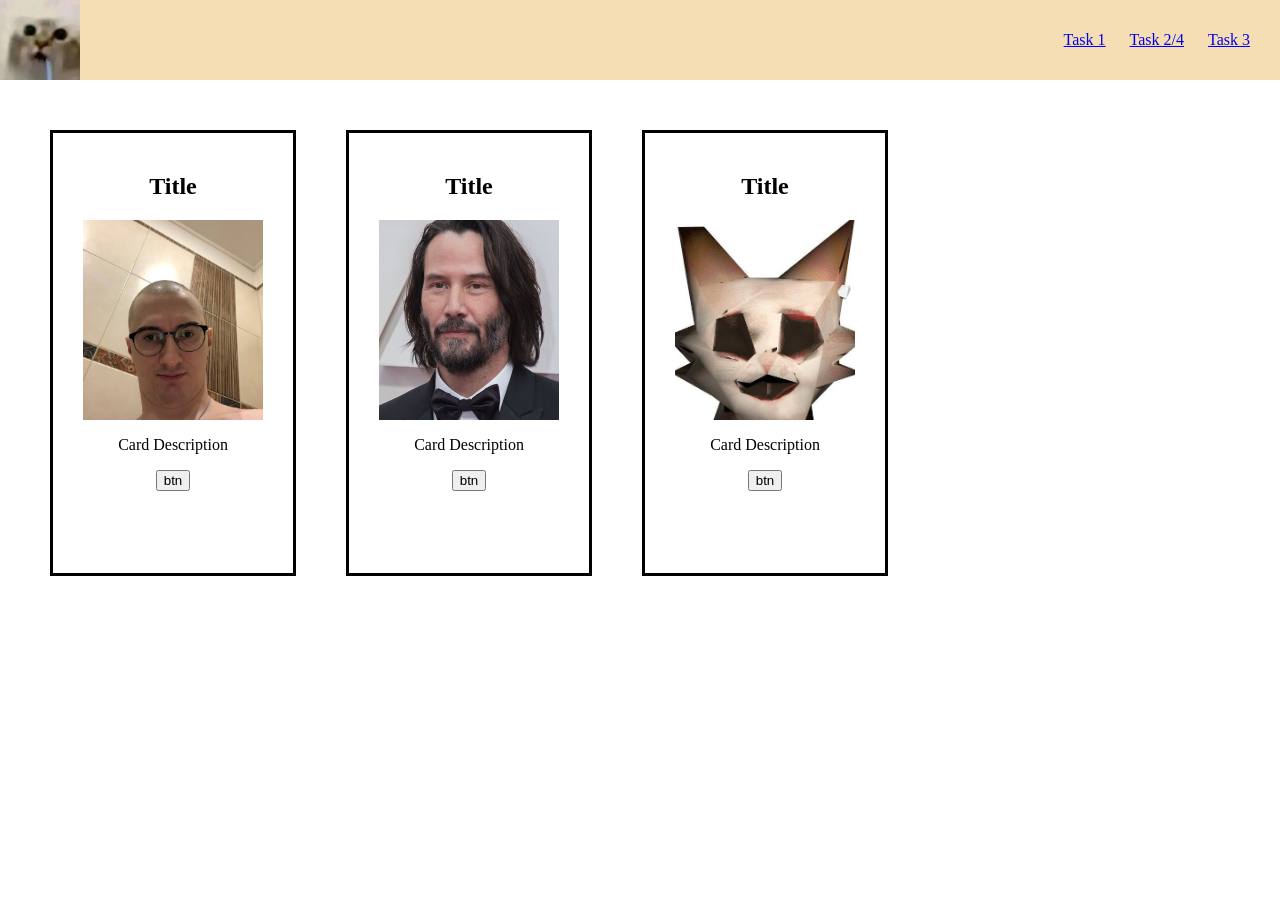
<file: index.html>
<!DOCTYPE html>
<html lang="en">

<head>
    <meta charset="UTF-8">
    <meta name="viewport" content="width=device-width, initial-scale=1">
    <title></title>
    <link href="css/task1.css" rel="stylesheet">
</head>

<body>
    <header>
        <img src="images/cat.jpg" alt="logo">
        <nav class="navlinks">
            <a href="index.html">Task 1</a>
            <a href="task2.html">Task 2/4</a>
            <a href="task3.html">Task 3</a>
        </nav>
    </header>

    <div class="cards">
        <div class="card">
            <h2>Title</h2>
            <img src="images/olesha.jpg" alt="img">
            <p>Card Description</p>
            <button type="">btn</button>
        </div>
        <div class="card">
            <h2>Title</h2>
            <img src="images/keanu.jpg" alt="img">
            <p>Card Description</p>
            <button type="">btn</button>
        </div>
        <div class="card">
            <h2>Title</h2>
            <img src="images/garn.jpg" alt="img">
            <p>Card Description</p>
            <button type="">btn</button>
        </div>
    </div>

</body>

</html>
</file>
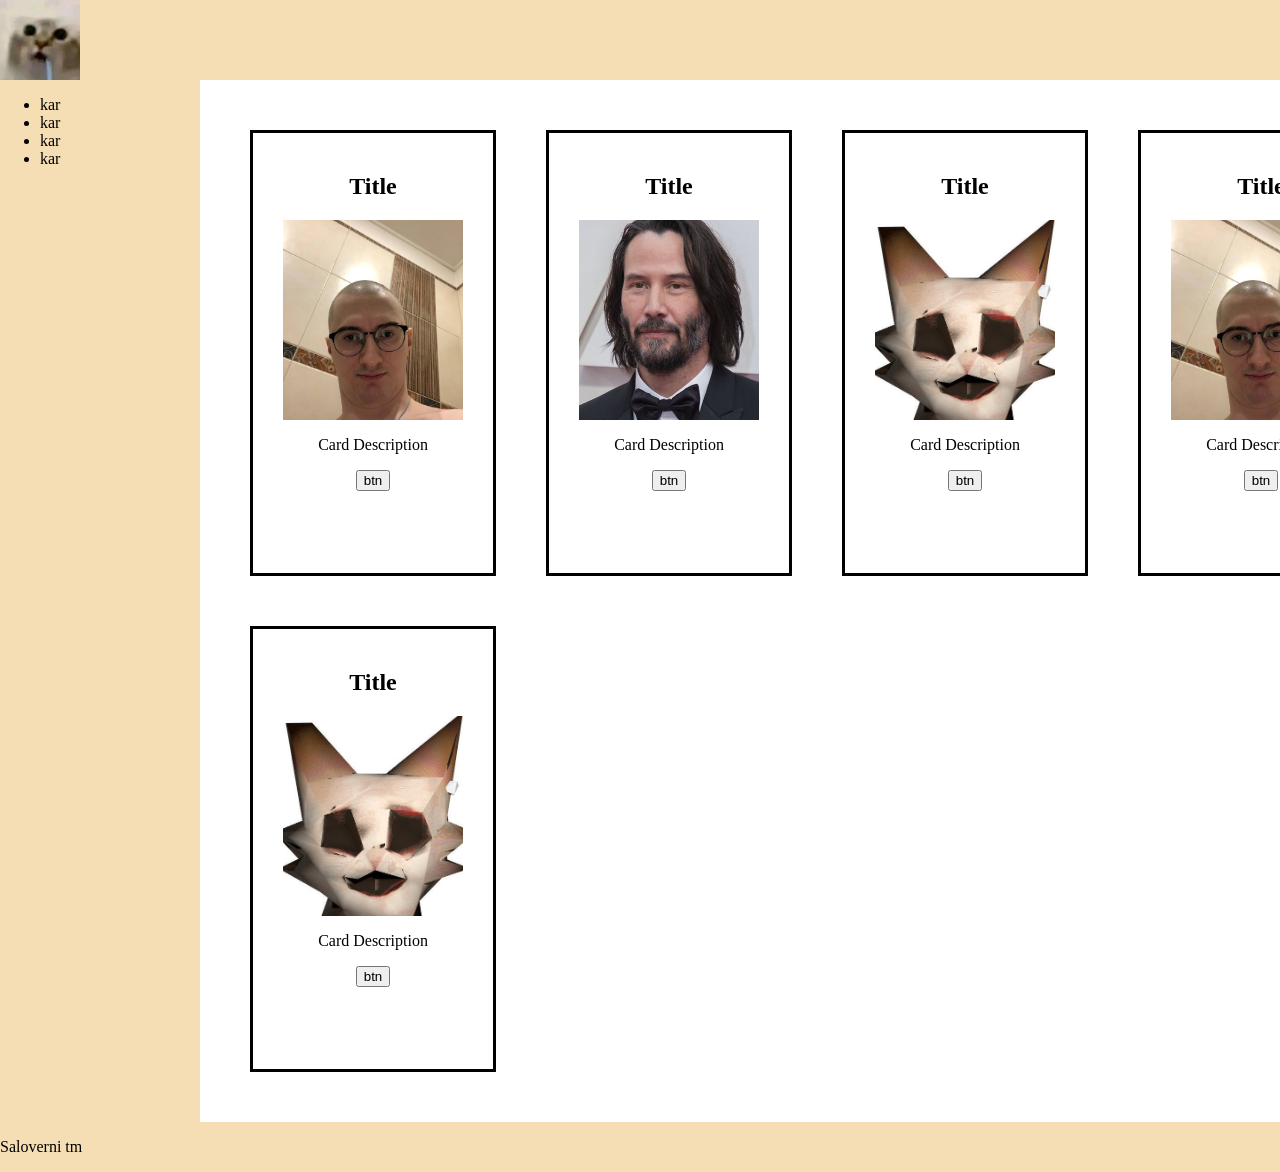
<file: task2.html>
<!DOCTYPE html>
<html lang="en">

<head>
    <meta charset="UTF-8">
    <meta name="viewport" content="width=device-width, initial-scale=1">
    <title></title>
    <link href="css/task2.css" rel="stylesheet">
</head>

<body>
    <header>
        <img src="images/cat.jpg" alt="logo">
        <nav class="navlinks">
            <a href="index.html">Task 1</a>
            <a href="task2.html">Task 2/4</a>
            <a href="task3.html">Task 3</a>
        </nav>
    </header>
    <aside>
        <ul>
            <li>kar</li>
            <li>kar</li>
            <li>kar</li>
            <li>kar</li>
        </ul>
    </aside>
    <main>
        <div class="cards">
            <div class="card">
                <h2>Title</h2>
                <img src="images/olesha.jpg" alt="img">
                <p>Card Description</p>
                <button type="">btn</button>
            </div>
            <div class="card">
                <h2>Title</h2>
                <img src="images/keanu.jpg" alt="img">
                <p>Card Description</p>
                <button type="">btn</button>
            </div>
            <div class="card">
                <h2>Title</h2>
                <img src="images/garn.jpg" alt="img">
                <p>Card Description</p>
                <button type="">btn</button>
            </div>
            <div class="card">
                <h2>Title</h2>
                <img src="images/olesha.jpg" alt="img">
                <p>Card Description</p>
                <button type="">btn</button>
            </div>
            <div class="card">
                <h2>Title</h2>
                <img src="images/keanu.jpg" alt="img">
                <p>Card Description</p>
                <button type="">btn</button>
            </div>
            <div class="card">
                <h2>Title</h2>
                <img src="images/garn.jpg" alt="img">
                <p>Card Description</p>
                <button type="">btn</button>
            </div>
        </div>
    </main>
    <footer>
        <p>Saloverni tm</p>
    </footer>
</body>

</html>
</file>
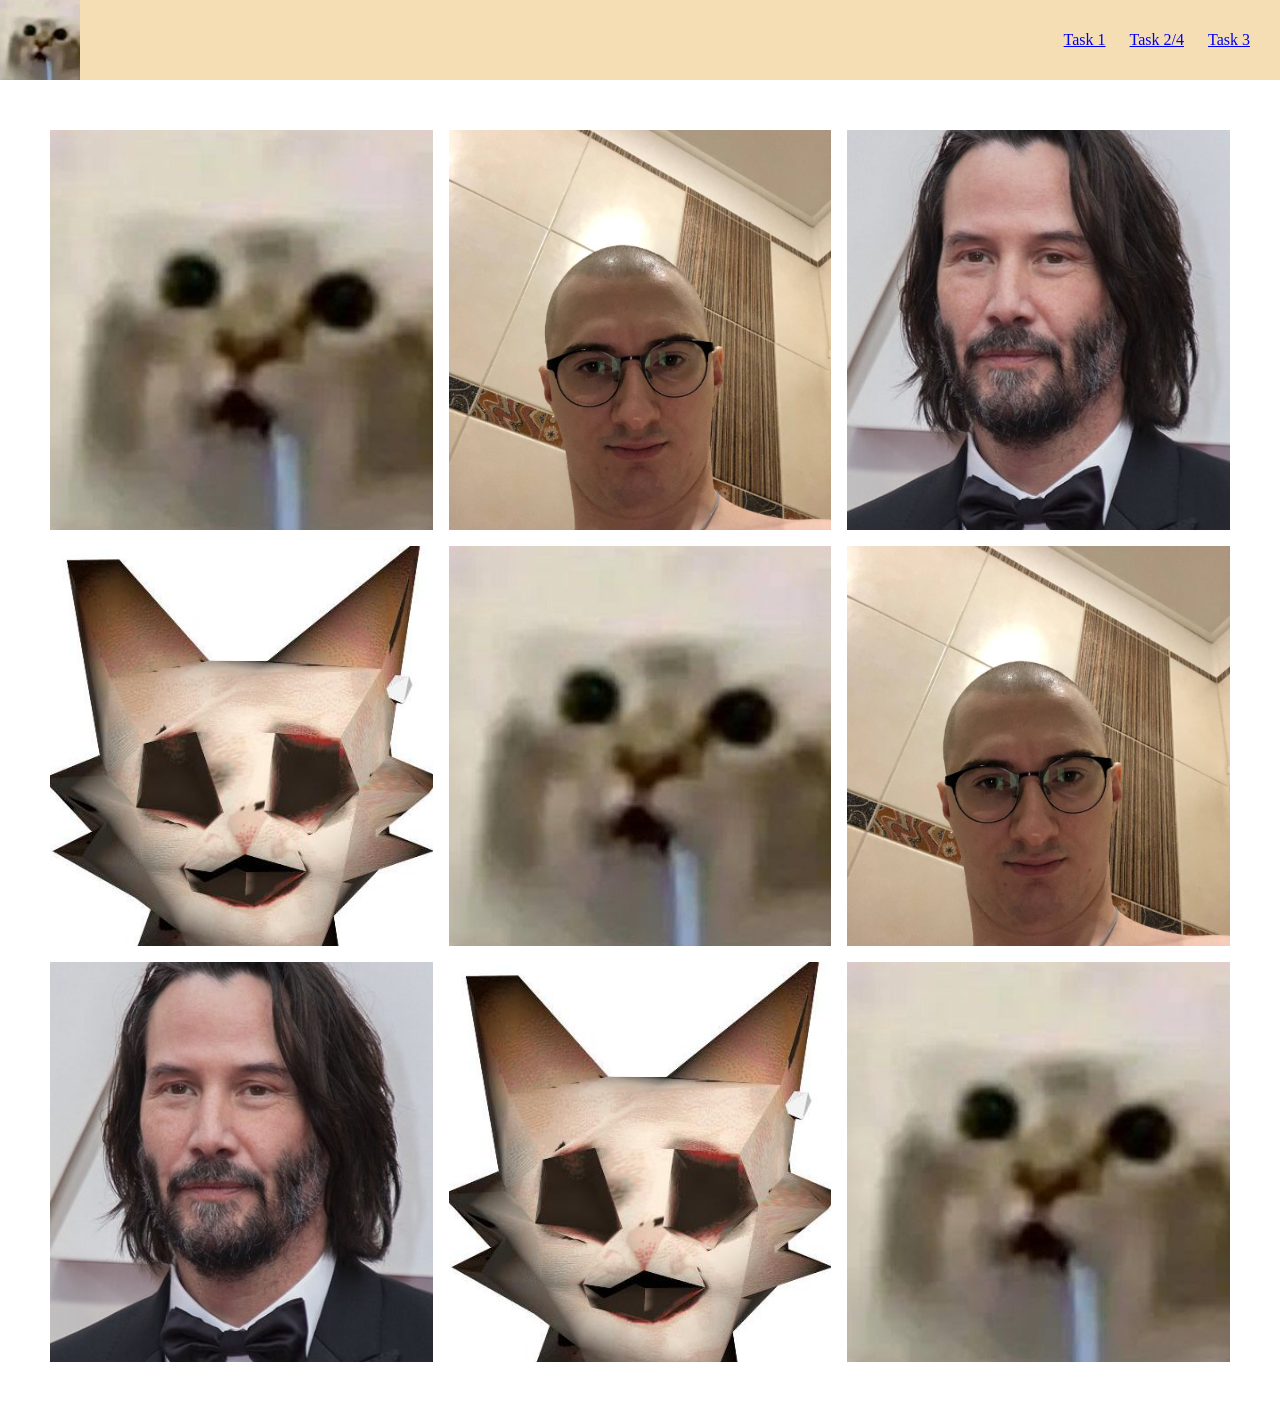
<file: task3.html>
<!DOCTYPE html>
<html lang="en">

<head>
    <meta charset="UTF-8">
    <meta name="viewport" content="width=device-width, initial-scale=1">
    <title></title>
    <link href="css/task3.css" rel="stylesheet">
</head>

<body>
    <header>
        <img src="images/cat.jpg" alt="logo">
        <nav class="navlinks">
            <a href="index.html">Task 1</a>
            <a href="task2.html">Task 2/4</a>
            <a href="task3.html">Task 3</a>
        </nav>
    </header>

    <div class="gallery">
        <figure>
            <img src="images/cat.jpg" alt="asdla">
            <figcaption>cat</figcaption>
        </figure>
        <figure>
            <img src="images/olesha.jpg" alt="asdla">
            <figcaption>olesha</figcaption>
        </figure>
        <figure>
            <img src="images/keanu.jpg" alt="asdla">
            <figcaption>keanu</figcaption>
        </figure>
        <figure>
            <img src="images/garn.jpg" alt="asdla">
            <figcaption>garn</figcaption>
        </figure>
        <figure>
            <img src="images/cat.jpg" alt="asdla">
            <figcaption>cat</figcaption>
        </figure>
        <figure>
            <img src="images/olesha.jpg" alt="asdla">
            <figcaption>olesha</figcaption>
        </figure>
        <figure>
            <img src="images/keanu.jpg" alt="asdla">
            <figcaption>keanu</figcaption>
        </figure>
        <figure>
            <img src="images/garn.jpg" alt="asdla">
            <figcaption>garn</figcaption>
        </figure>
        <figure>
            <img src="images/cat.jpg" alt="asdla">
            <figcaption>cat</figcaption>
        </figure>
    </div>

</body>

</html>
</file>
<file: css/task1.css>
body {
    margin: 0;
}

header {
    display: flex;
    justify-content: space-between;
    align-items: center;
    background-color: wheat;
}

header img {
    height: 80px;
}

.navlinks {
    margin-right: 30px;
    display: flex;
    gap: 24px;
}

.card {
    width: 200px;
    height: 400px;
    display: flex;
    flex-direction: column;
    align-items: center;
    border: solid;
    padding: 20px;
    overflow: auto;
    transition: transform 0.2s, box-shadow 0.2s;
}

.card:hover {
    transform: translateY(-5px);
    box-shadow: 0 6px 16px rgba(0, 0, 0, 0.2);
}

.cards {
    margin-top: 50px;
    margin-left: 50px;
    display: flex;
    gap: 50px;
}

.card img {
    height: 200px;
    width: 180px;
    object-fit: cover;
}
</file>
<file: css/task2.css>
body {
    display: grid;
    grid-template-columns: 200px 1fr;
    grid-template-rows: auto 1fr auto;
    grid-template-areas:
        "header header"
        "aside main"
        "footer footer";
    min-height: 100vh;
    margin: 0;
}

.navlinks {
    margin-right: 30px;
    display: flex;
    gap: 24px;
}

header {
    grid-area: header;
    display: flex;
    justify-content: space-between;
    align-items: center;
    background-color: wheat;
}

header img {
    height: 80px;
}

aside {
    grid-area: aside;
    background-color: wheat;
}

main {
    grid-area: main;
}

footer {
    grid-area: footer;
    background-color: wheat;
}

.card {
    width: 200px;
    height: 400px;
    display: flex;
    flex-direction: column;
    align-items: center;
    border: solid;
    padding: 20px;
    overflow: auto;
    transition: transform 0.2s, box-shadow 0.2s;
}

.card:hover {
    transform: translateY(-5px);
    box-shadow: 0 6px 16px rgba(0, 0, 0, 0.2);
}

.cards {
    margin: 50px;
    display: grid;
    grid-template-columns: repeat(5, 1fr);
    gap: 50px;
}

.card img {
    height: 200px;
    width: 180px;
    object-fit: cover;
}
</file>
<file: css/task3.css>
body {
    margin: 0;
}

header {
    grid-area: header;
    display: flex;
    justify-content: space-between;
    align-items: center;
    background-color: wheat;
}

header img {
    height: 80px;
}

.navlinks {
    margin-right: 30px;
    display: flex;
    gap: 24px;
}

.gallery {
    display: grid;
    grid-template-columns: repeat(3, 1fr);
    grid-auto-rows: 400px;
    gap: 16px;
    margin: 50px;
}

.gallery figure {
    margin: 0;
    position: relative;
    overflow: hidden;
}

.gallery img {
    display: block;
    width: 100%;
    height: 100%;
    object-fit: cover;
}

.gallery figcaption {
    position: absolute;
    bottom: 0;
    left: 0;
    right: 0;
    padding: 12px;
    color: white;
    background: rgba(0, 0, 0, 0.7);
    opacity: 0;
    transition: opacity 0.2s;
}

.gallery figure:hover figcaption {
    opacity: 1;
}
</file>
